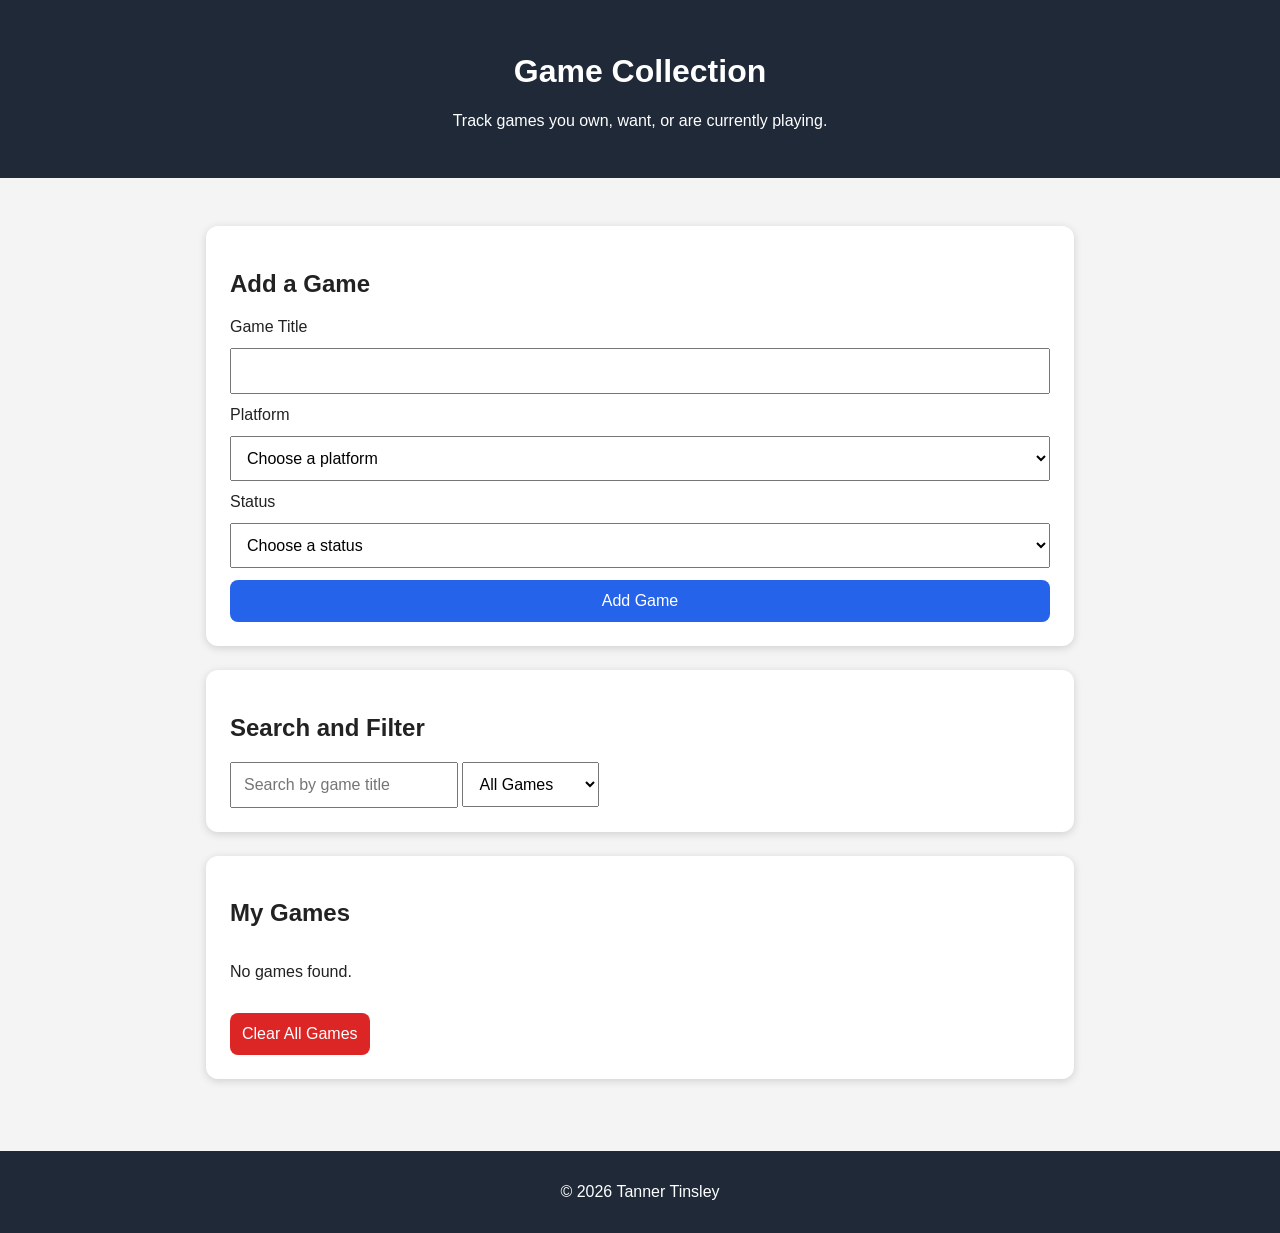
<file: index.html>
<!DOCTYPE html>
<html lang="en">
<head>
  <meta charset="UTF-8" />
  <meta name="viewport" content="width=device-width, initial-scale=1.0" />
  <title>Game Collection</title>
  <link rel="stylesheet" href="style.css" />
  <script src="script.js" defer></script>
</head>
<body>
  <header>
    <h1>Game Collection</h1>
    <p>Track games you own, want, or are currently playing.</p>
  </header>

  <main>
    <section class="card">
      <h2>Add a Game</h2>

      <form id="gameForm">
        <label for="title">Game Title</label>
        <input type="text" id="title" required />

        <label for="platform">Platform</label>
        <select id="platform" required>
          <option value="">Choose a platform</option>
          <option value="PC">PC</option>
          <option value="PlayStation">PlayStation</option>
          <option value="Xbox">Xbox</option>
          <option value="Nintendo Switch">Nintendo Switch</option>
        </select>

        <label for="status">Status</label>
        <select id="status" required>
          <option value="">Choose a status</option>
          <option value="Playing">Playing</option>
          <option value="Completed">Completed</option>
          <option value="Want to Play">Want to Play</option>
        </select>

        <button type="submit">Add Game</button>
      </form>
    </section>

    <section class="card">
      <h2>Search and Filter</h2>

      <input type="text" id="searchInput" placeholder="Search by game title" />

      <select id="filterStatus">
        <option value="All">All Games</option>
        <option value="Playing">Playing</option>
        <option value="Completed">Completed</option>
        <option value="Want to Play">Want to Play</option>
      </select>
    </section>

    <section class="card">
      <h2>My Games</h2>
      <div id="gameList" class="game-list"></div>
      <button id="clearGames" class="danger">Clear All Games</button>
    </section>
  </main>

  <footer>
    <p>&copy; 2026 Tanner Tinsley</p>
  </footer>
</body>
</html>
</file>
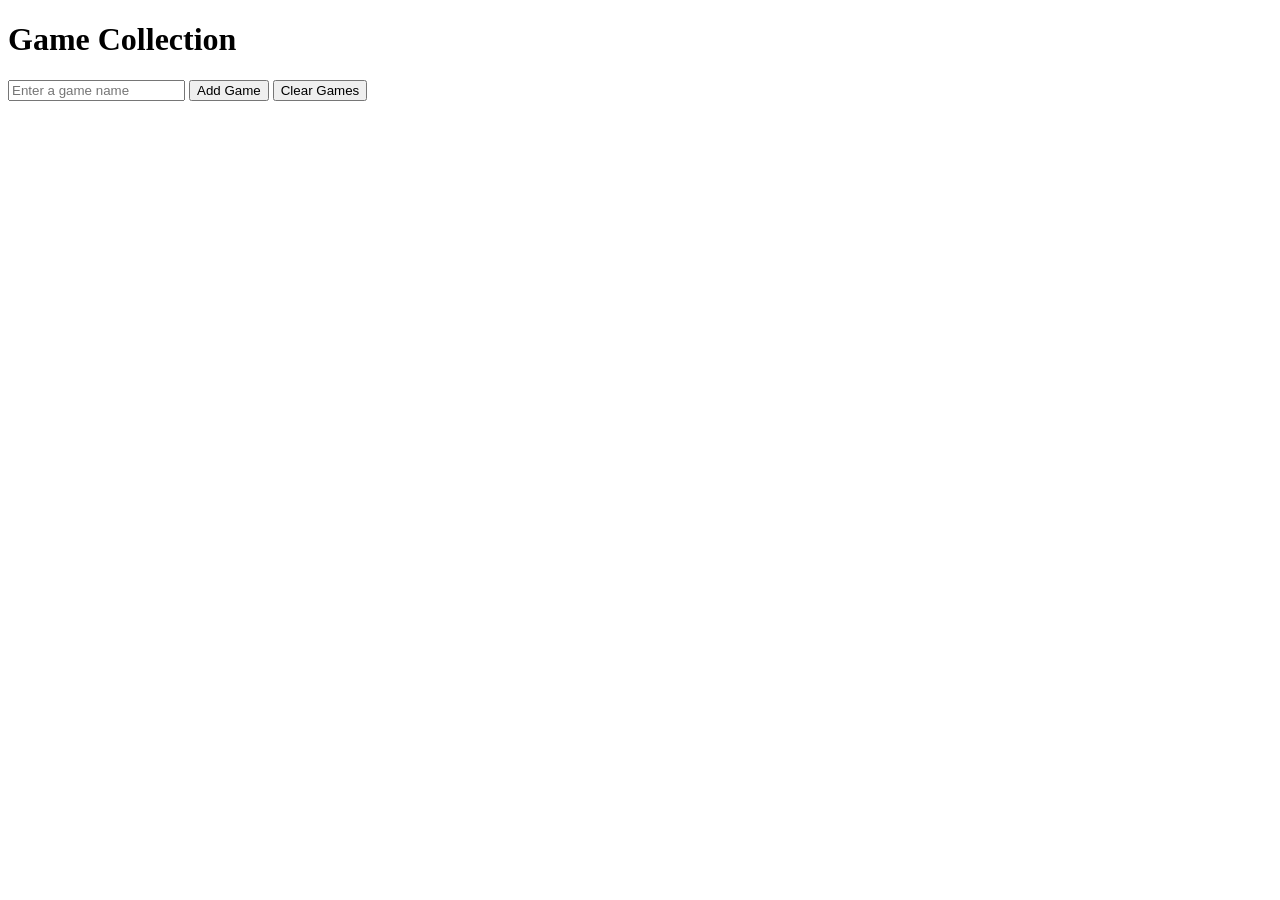
<file: README.md/index.html>
<!DOCTYPE html>
<html lang="en">
<head>
  <meta charset="UTF-8">
  <meta name="viewport" content="width=device-width, initial-scale=1.0">
  <title>Game Collection</title>
</head>
<body>

  <h1>Game Collection</h1>

  <input type="text" id="gameInput" placeholder="Enter a game name">

  <button onclick="addGame()">Add Game</button>

  <button onclick="clearGames()">Clear Games</button>

  <ul id="gameList"></ul>

  <script src="script.js"></script>

</body>
</html>
</file>
<file: style.css>
* {
  box-sizing: border-box;
}

body {
  margin: 0;
  font-family: Arial, sans-serif;
  background: #f4f4f4;
  color: #222;
}

header {
  background: #1f2937;
  color: white;
  padding: 2rem;
  text-align: center;
}

main {
  max-width: 900px;
  margin: 2rem auto;
  padding: 1rem;
}

.card {
  background: white;
  padding: 1.5rem;
  margin-bottom: 1.5rem;
  border-radius: 12px;
  box-shadow: 0 2px 8px rgba(0, 0, 0, 0.15);
  animation: fadeIn 0.5s ease-in;
}

form {
  display: grid;
  gap: 0.75rem;
}

input,
select,
button {
  padding: 0.75rem;
  font-size: 1rem;
}

button {
  border: none;
  background: #2563eb;
  color: white;
  border-radius: 8px;
  cursor: pointer;
}

button:hover {
  background: #1d4ed8;
}

.danger {
  background: #dc2626;
  margin-top: 1rem;
}

.danger:hover {
  background: #b91c1c;
}

.game-list {
  display: grid;
  gap: 1rem;
}

.game-item {
  border: 1px solid #ddd;
  padding: 1rem;
  border-radius: 10px;
  background: #fafafa;
}

.game-item h3 {
  margin-top: 0;
}

.remove-btn {
  background: #ef4444;
}

footer {
  text-align: center;
  padding: 1rem;
  background: #1f2937;
  color: white;
}

@keyframes fadeIn {
  from {
    opacity: 0;
    transform: translateY(8px);
  }

  to {
    opacity: 1;
    transform: translateY(0);
  }
}

@media screen and (max-width: 600px) {
  header {
    padding: 1rem;
  }

  main {
    margin: 1rem;
    padding: 0;
  }
}
</file>
